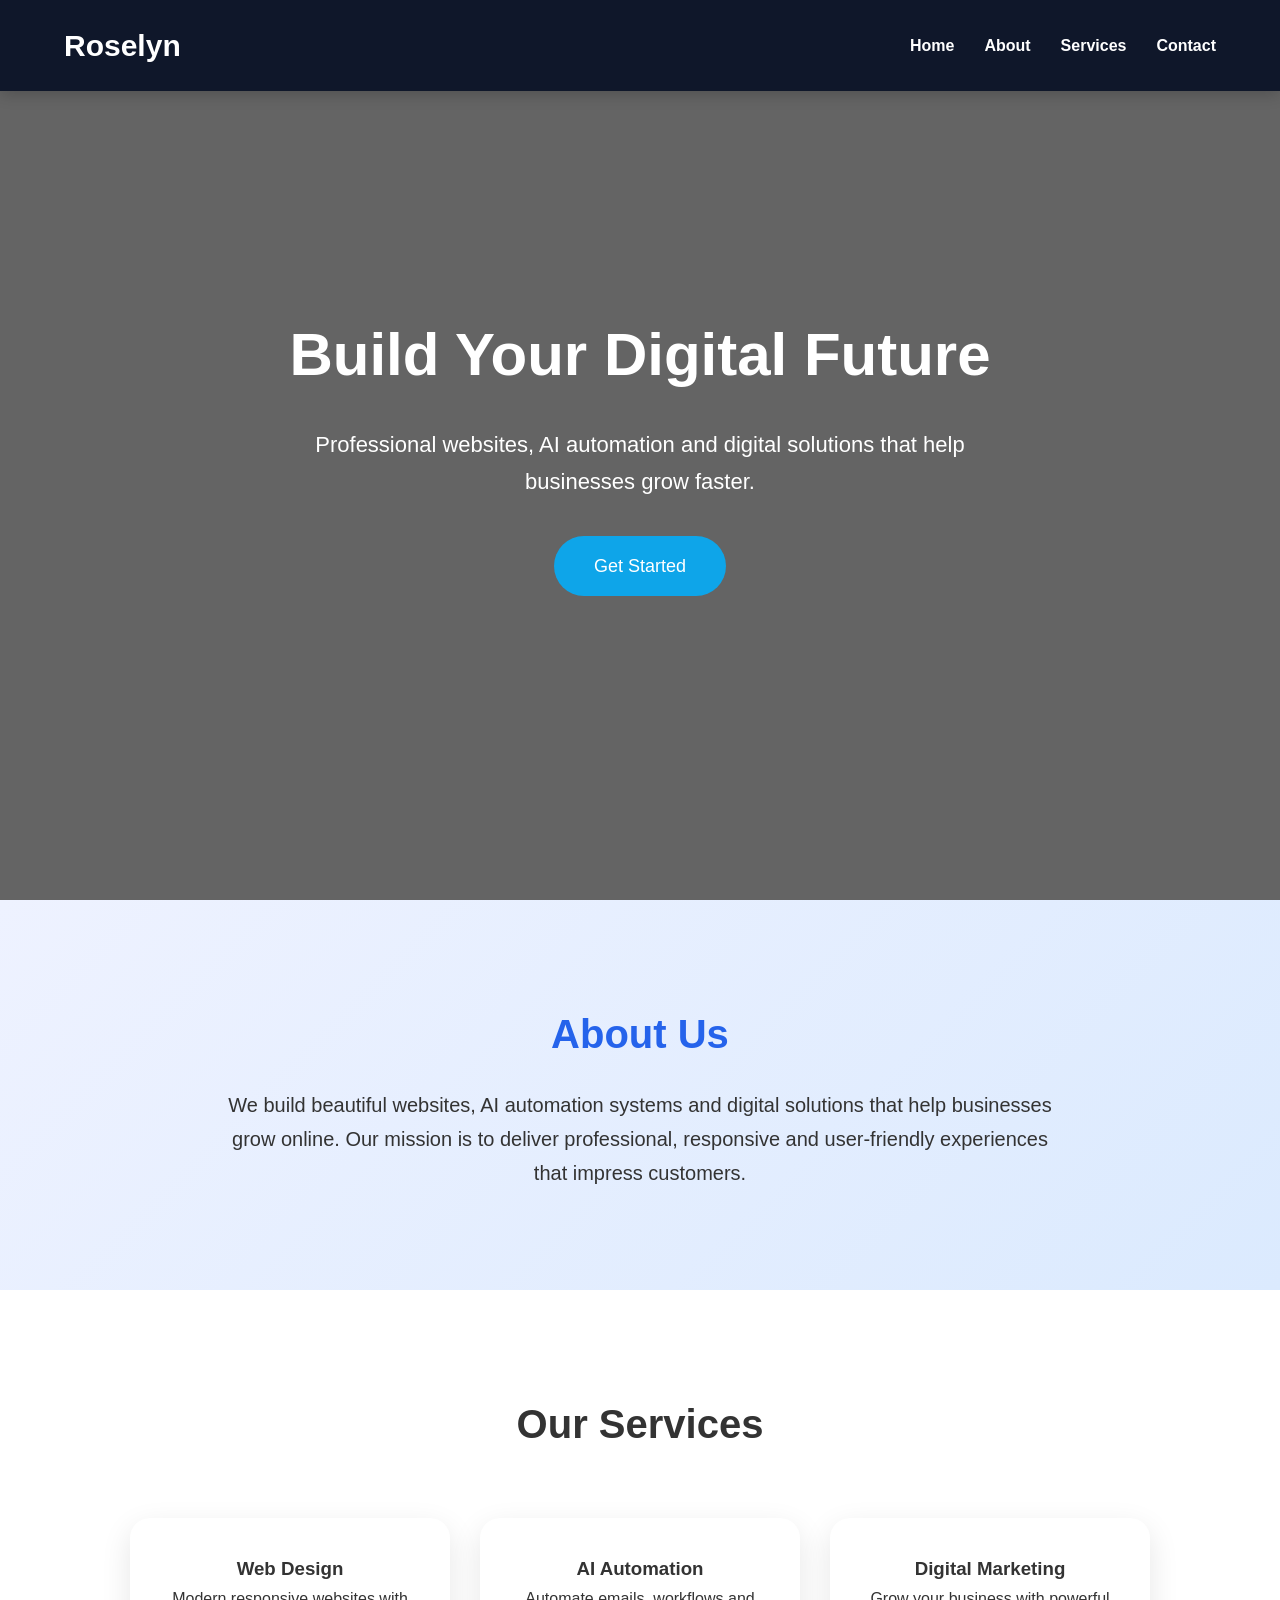
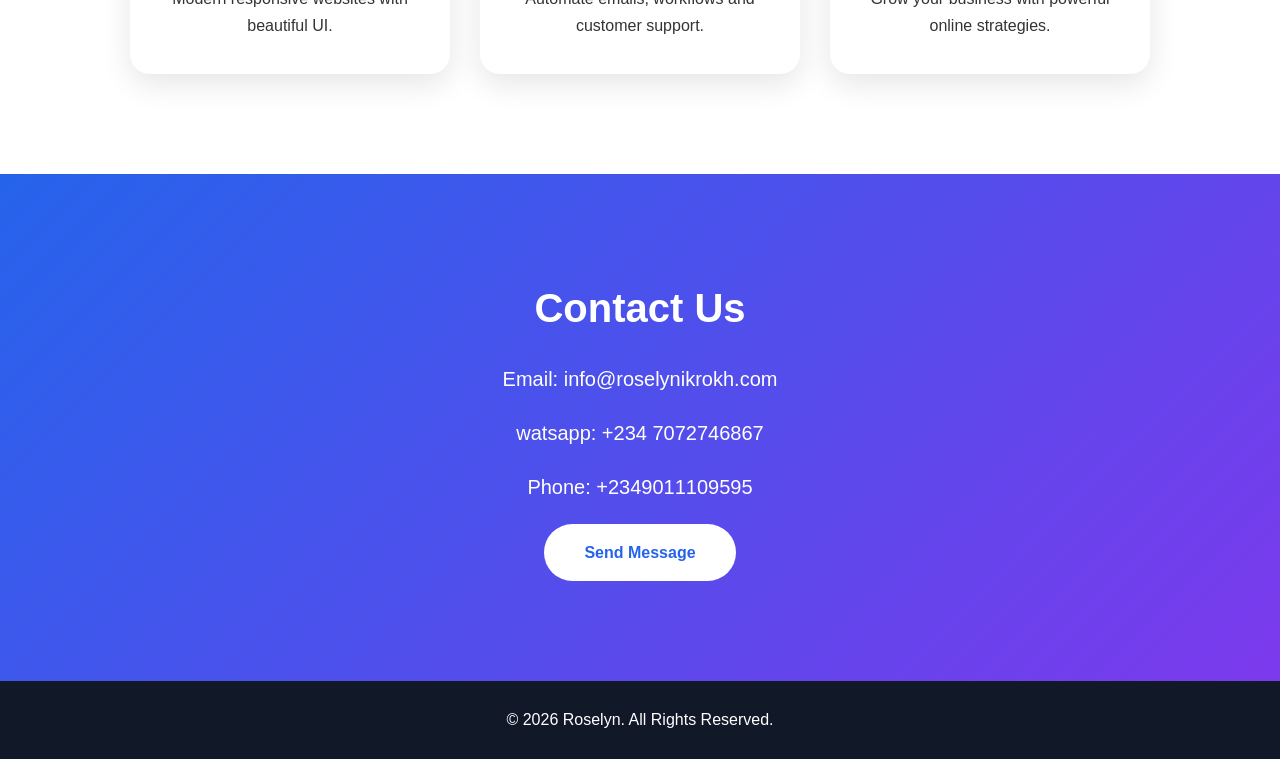
<file: index.html>
<!DOCTYPE html>
<html lang="en">
<head>
    <meta charset="UTF-8">
    <meta name="viewport" content="width=device-width, initial-scale=1.0">
    <title>Document</title>
    <link rel="stylesheet" href="/new building 2.css">
</head>
<body>
    <!DOCTYPE html>
<html lang="en">
<head>
</head>
<body>

<header>
    <div class="container">
        <h2 class="logo">Roselyn</h2>

        <nav>
            <ul>
                <li><a href="#home">Home</a></li>
                <li><a href="#about">About</a></li>
                <li><a href="#services">Services</a></li>
                <li><a href="#contact">Contact</a></li>
            </ul>
        </nav>
    </div>
</header>

<section id="home" class="hero">
    <div class="hero-content">
        <h1>Build Your Digital Future</h1>

        <p>
            Professional websites, AI automation and digital solutions
            that help businesses grow faster.
        </p>

        <a href="#contact" class="btn">Get Started</a>
    </div>
</section>

<section id="about">
    <div class="container">

        <h2>About Us</h2>

        <p>
            We build beautiful websites, AI automation systems and
            digital solutions that help businesses grow online.
            Our mission is to deliver professional, responsive and
            user-friendly experiences that impress customers.
        </p>

    </div>
</section>

<section id="services">

    <div class="container">

        <h2>Our Services</h2>

        <div class="cards">

            <div class="card">
                <h3>Web Design</h3>

                <p>
                    Modern responsive websites with beautiful UI.
                </p>
            </div>

            <div class="card">
                <h3>AI Automation</h3>

                <p>
                    Automate emails, workflows and customer support.
                </p>
            </div>

            <div class="card">
                <h3>Digital Marketing</h3>

                <p>
                    Grow your business with powerful online strategies.
                </p>
            </div>

        </div>

    </div>

</section>

<section id="contact">

    <div class="container">

        <h2>Contact Us</h2>

        <p>Email: info@roselynikrokh.com</p>
        <p>watsapp: +234 7072746867</p>
        <p>Phone: +2349011109595</p>

        <a href="#" class="btn2">Send Message</a>

    </div>

</section>

<footer>

    <p>
        © 2026 Roselyn. All Rights Reserved.
    </p>

</footer>

</body>
</html>
</body>
</html>
</file>
<file: new building 2.css>
*{
margin:0;
padding:0;
box-sizing:border-box;
font-family:Arial,Helvetica,sans-serif;
scroll-behavior:smooth;
}

body{
line-height:1.7;
background:#fafafa;
color:#333;
}

.container{
width:90%;
max-width:1200px;
margin:auto;
}

header{

background:#0f172a;

padding:20px 0;

position:fixed;

width:100%;

top:0;

z-index:999;

box-shadow:0 3px 15px rgba(0,0,0,.2);

}

header .container{

display:flex;

justify-content:space-between;

align-items:center;

}

.logo{

color:white;

font-size:30px;

font-weight:bold;

}

.logo{
    color:white;
    font-size:30px;
    font-weight:bold;
    cursor:pointer;
    transition:0.3s ease;
}

.logo:hover{
    color:#38bdf8;
    transform:translateY(-3px);
}


nav ul{

display:flex;

list-style:none;

}

nav ul li{

margin-left:30px;

}

nav a{

text-decoration:none;

color:white;

transition:.4s;

font-weight:bold;

}

nav a:hover{

color:#38bdf8;

}



.hero{

height:100vh;

background:linear-gradient(rgba(0,0,0,.6),rgba(0,0,0,.6)),
url("https://images.unsplash.com/photo-1497366754035-f200968a6e72?auto=format&fit=crop&w=1400&q=80");

background-size:cover;

background-position:center;

display:flex;

justify-content:center;

align-items:center;

text-align:center;

color:white;

}

.hero h1{

font-size:60px;

margin-bottom:20px;

}

.hero p{

font-size:22px;

max-width:700px;

margin:auto;

margin-bottom:35px;

}

.btn{

display:inline-block;

background:#0ea5e9;

padding:15px 40px;

border-radius:50px;

color:white;

text-decoration:none;

font-size:18px;

transition:.4s;

}

.btn:hover{

background:#f97316;

transform:translateY(-6px);

box-shadow:0 15px 30px rgba(0,0,0,.3);

}



section{

padding:100px 0;

}



#about{

background:linear-gradient(135deg,#eef2ff,#dbeafe);

text-align:center;

}

#about h2{

font-size:40px;

margin-bottom:20px;

color:#2563eb;

}

#about p{

font-size:20px;

max-width:850px;

margin:auto;

}



#services{

background:white;

text-align:center;

}

#services h2{

font-size:40px;

margin-bottom:60px;

}

.cards{

display:flex;

justify-content:center;

gap:30px;

flex-wrap:wrap;

}

.card{

background:white;

padding:35px;

width:320px;

border-radius:20px;

box-shadow:0 10px 30px rgba(0,0,0,.1);

transition:.4s;

}

.card:hover{

transform:translateY(-12px);

background:#2563eb;

color:white;

}



#contact{

background:linear-gradient(135deg,#2563eb,#7c3aed);

color:white;

text-align:center;

}

#contact h2{

font-size:40px;

margin-bottom:20px;

}

#contact p{

font-size:20px;

margin-bottom:20px;

}

.btn2{

display:inline-block;

background:white;

color:#2563eb;

padding:15px 40px;

border-radius:50px;

text-decoration:none;

font-weight:bold;

transition:.4s;

}

.btn2:hover{

background:#f97316;

color:white;

transform:scale(1.08);

}



footer{

background:#111827;

color:white;

text-align:center;

padding:25px;

}



@media(max-width:768px){

.hero h1{

font-size:38px;

}

.hero p{

font-size:18px;

}

header .container{

flex-direction:column;

}

nav ul{

margin-top:20px;

flex-wrap:wrap;

justify-content:center;

}

nav ul li{

margin:10px;

}

}
</file>
